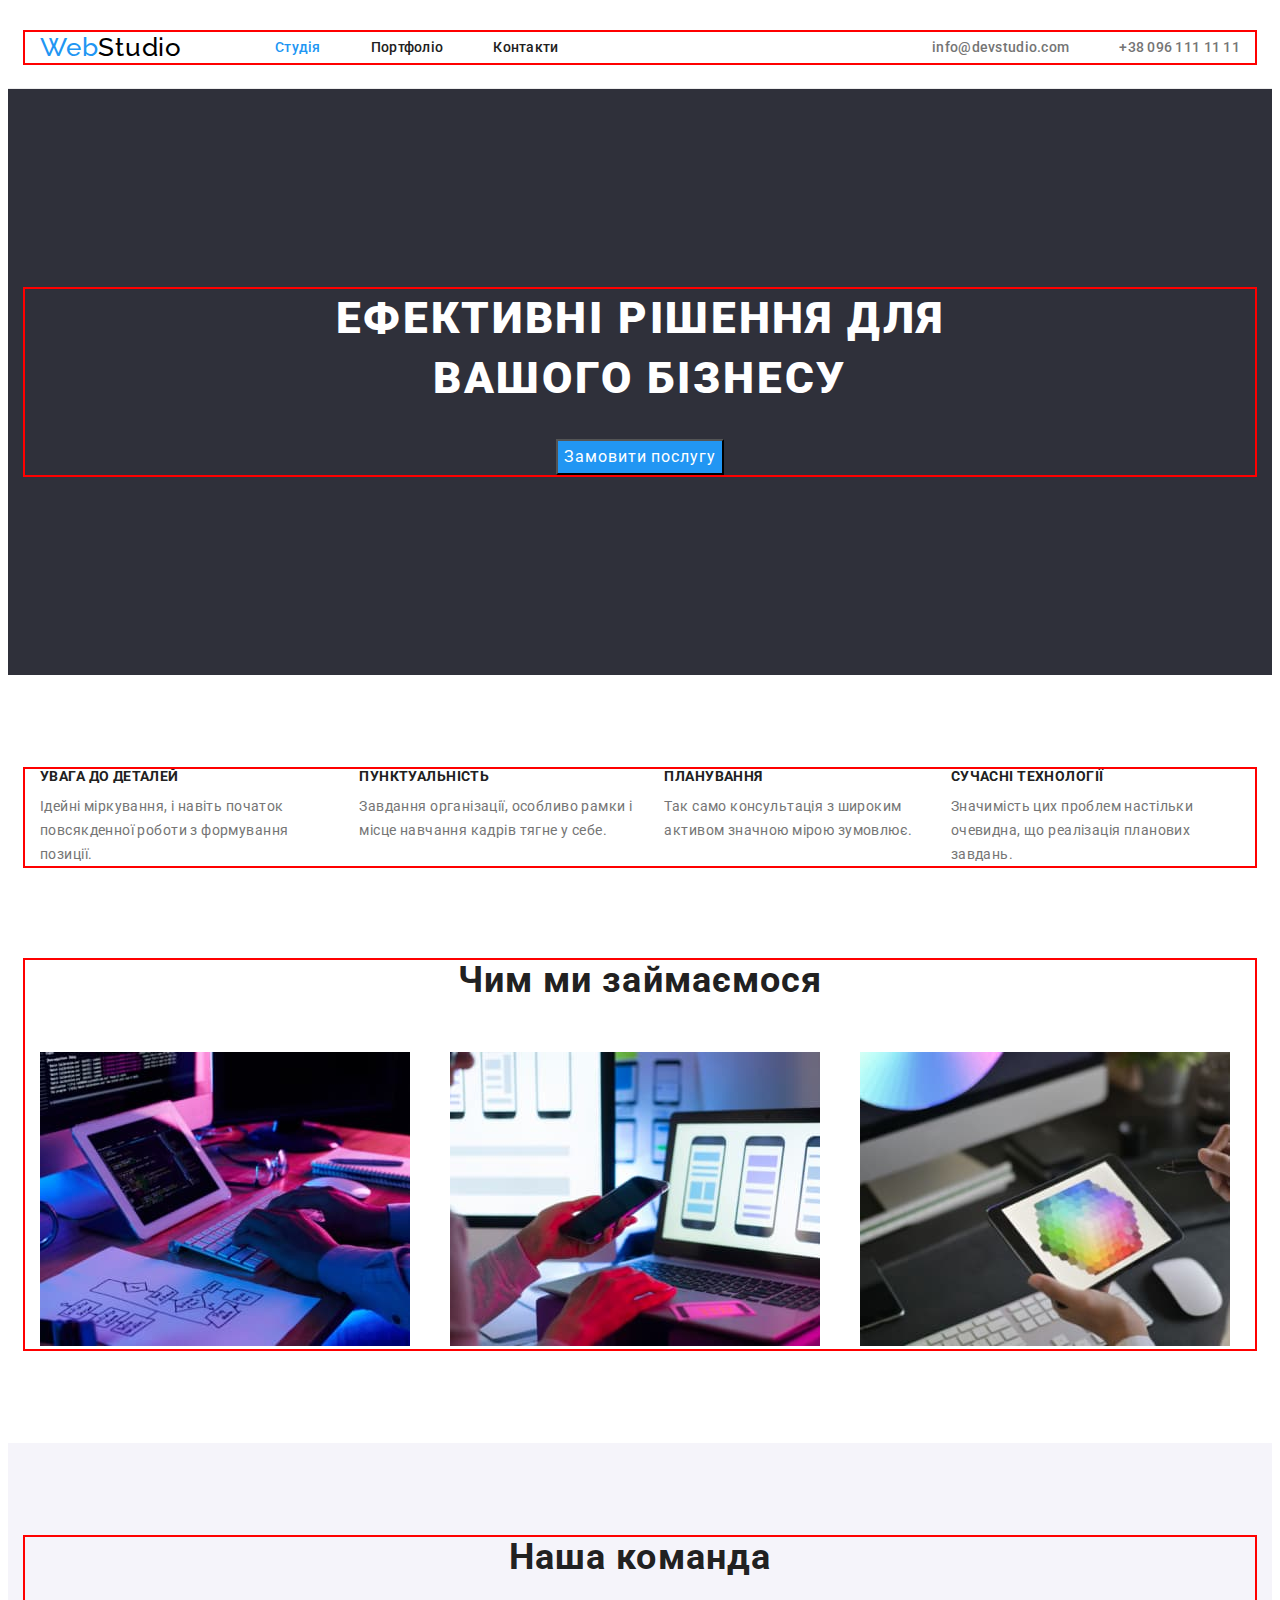
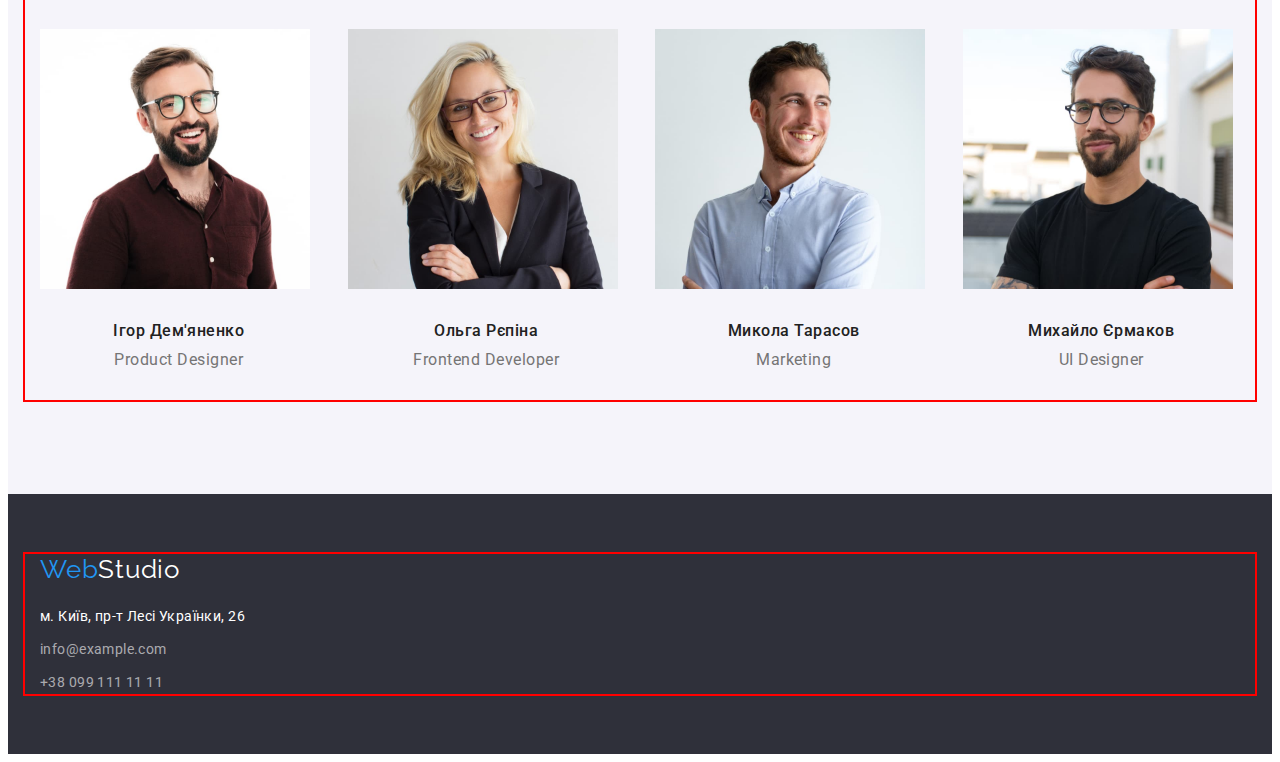
<file: index.html>
<!DOCTYPE html>
<html lang="uk">
  <head>
    <meta charset="UTF-8" />
    <meta http-equiv="X-UA-Compatible" content="IE=edge" />
    <meta name="viewport" content="width=device-width, initial-scale=1.0" />
    <title>WebStudio</title>
    <link rel="preconnect" href="https://fonts.googleapis.com" />
    <link rel="preconnect" href="https://fonts.gstatic.com" crossorigin />
    <link
      href="https://fonts.googleapis.com/css2?family=Raleway:wght@700&family=Roboto:wght@400;500;700;900&display=swap"
      rel="stylesheet"
    />
    <link
      rel="stylesheet"
      href="https://cdnjs.cloudflare.com/ajax/libs/modern-normalize/1.1.0/modern-normalize.min.css"
      integrity="sha512-wpPYUAdjBVSE4KJnH1VR1HeZfpl1ub8YT/NKx4PuQ5NmX2tKuGu6U/JRp5y+Y8XG2tV+wKQpNHVUX03MfMFn9Q=="
      crossorigin="anonymous"
      referrerpolicy="no-referrer"
    />
    <link rel="stylesheet" href="./css/styles.css" />
  </head>
  <body>
    <header class="header">
      <div class="container header-container">
        <nav class="header-nav">
          <a class="header-link link" href=""> <span class="web">Web</span><span class="studio">Studio</span></a>
          <ul class="header-list list">
            <li class="header-item"><a class="header-link link current" href="">Студія</a></li>
            <li class="header-item">
              <a class="header-link link" href="./portfolio.html">Портфоліо</a>
            </li>
            <li class="header-item"><a class="header-link link" href="">Контакти</a></li>
          </ul>
        </nav>
        <ul class="header-list-contact list">
          <li class="header-item">
            <a class="header-contact link" href="mailto:info@devstudio.com">info@devstudio.com</a>
          </li>
          <li class="header-item">
            <a class="header-contact link" href="tel:+380961111111">+38 096 111 11 11</a>
          </li>
        </ul>
      </div>
    </header>
    <main>
      <section class="hero section">
        <div class="container">
          <h1 class="hero-title">Ефективні рішення для вашого бізнесу</h1>
          <button class="hero-btn" type="button">Замовити послугу</button>
        </div>
      </section>

      <section class="adventage section">
        <h2 class="visually-hidden">Нвші переваги</h2>
        <div class="container">
          <ul class="adventage-list list">
            <li class="adventage-item">
              <h3 class="adventage-title">Увага до деталей</h3>
              <p class="adventage-text">
                Ідейні міркування, і навіть початок повсякденної роботи з формування позиції.
              </p>
            </li>
            <li class="adventage-item">
              <h3 class="adventage-title">Пунктуальність</h3>
              <p class="adventage-text">Завдання організації, особливо рамки і місце навчання кадрів тягне у себе.</p>
            </li>
            <li class="adventage-item">
              <h3 class="adventage-title">Планування</h3>
              <p class="adventage-text">Так само консультація з широким активом значною мірою зумовлює.</p>
            </li>
            <li class="adventage-item">
              <h3 class="adventage-title">Сучасні технології</h3>
              <p class="adventage-text">Значимість цих проблем настільки очевидна, що реалізація планових завдань.</p>
            </li>
          </ul>
        </div>
      </section>
      <section class="activity section">
        <div class="container">
          <h2 class="activity-title">Чим ми займаємося</h2>
          <ul class="activity-list list">
            <li class="activity-item"><img src="./img/box1.jpg" width="370" height="294" alt="Верстка сайтів" /></li>
            <li class="activity-item"><img src="./img/box2.jpg" width="370" height="294" alt="Додатки" /></li>
            <li class="activity-item"><img src="./img/box3.jpg" width="370" height="294" alt="Дизайн" /></li>
          </ul>
        </div>
      </section>
      <section class="team section">
        <div class="container">
          <h2 class="team-title">Наша команда</h2>
          <ul class="team-list list">
            <li class="team-item">
              <img src="./img/igor.jpg" width="270" height="260" alt="Ігор Демяненко" />
              <div class="team-content">
                <h3 class="team-after-title">Ігор Дем'яненко</h3>
                <p class="team-text">Product Designer</p>
              </div>
            </li>
            <li class="team-item">
              <img src="./img/olga.jpg" width="270" height="260" alt="Ольга Репіна" />
              <div class="team-content">
                <h3 class="team-after-title">Ольга Рєпіна</h3>
                <p class="team-text">Frontend Developer</p>
              </div>
            </li>
            <li class="team-item">
              <img src="./img/mykola.jpg" width="270" height="260" alt="Микола Тарасов" />
              <div class="team-content">
                <h3 class="team-after-title">Микола Тарасов</h3>
                <p class="team-text">Marketing</p>
              </div>
            </li>
            <li class="team-item">
              <img src="./img/myhailo.jpg" width="270" height="260" alt="Михайло Єрмаков" />
              <div class="team-content">
                <h3 class="team-after-title">Михайло Єрмаков</h3>
                <p class="team-text">UI Designer</p>
              </div>
            </li>
          </ul>
        </div>
      </section>
      <footer class="footer">
        <div class="container">
          <a class="link" href=""><span class="footer-web">Web</span><span class="footer-studio">Studio</span> </a>
          <address class="footer-address">
            <ul class="footer-list list">
              <li>
                <a
                  class="footer-link-address link"
                  href="https://goo.gl/maps/Li4SvTCrHDGnHZMXA"
                  target="_blank"
                  rel="noopener noreferrer"
                  >м. Київ, пр-т Лесі Українки, 26</a
                >
              </li>
              <li class="footer-item">
                <a class="footer-link mail link" href="mailto:info@example.com">info@example.com</a>
              </li>
              <li class="footer-item">
                <a class="footer-link tel link" href="tel:+380991111111">+38 099 111 11 11</a>
              </li>
            </ul>
          </address>
        </div>
      </footer>
    </main>
  </body>
</html>
</file>
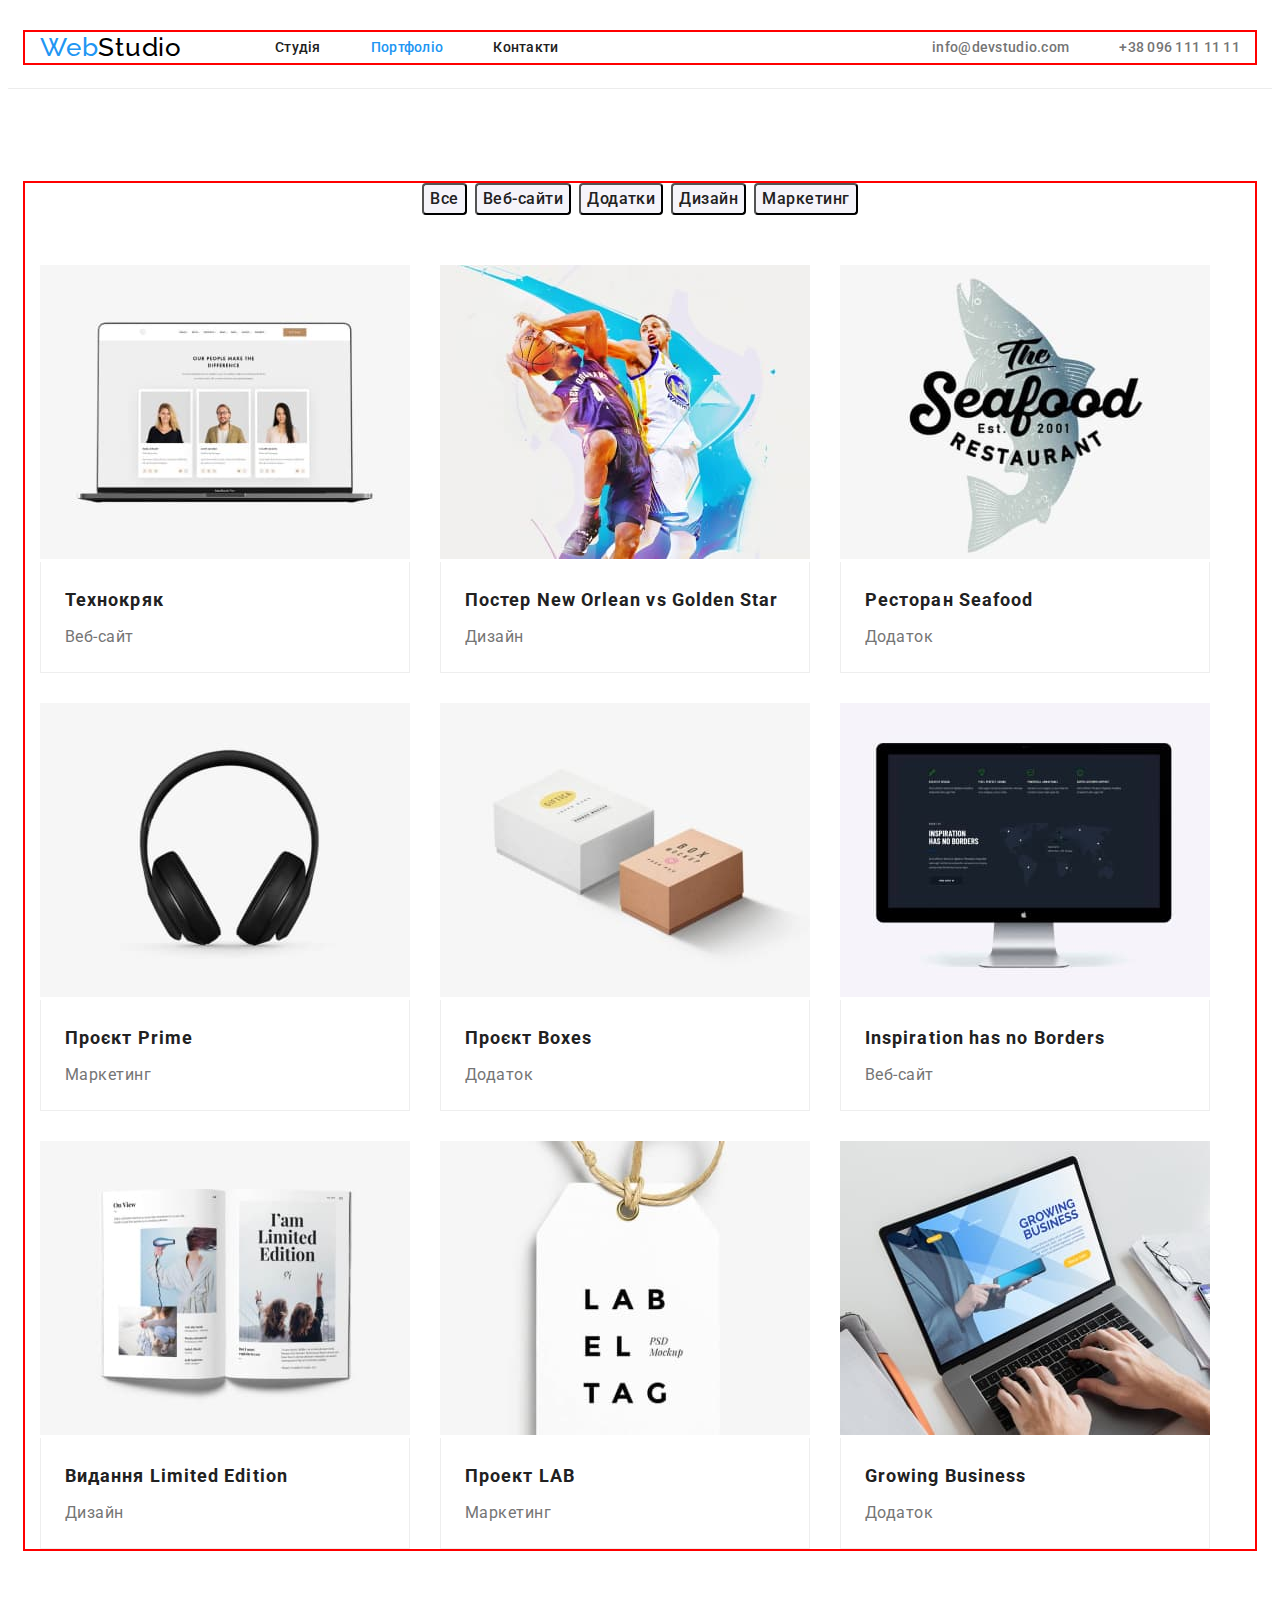
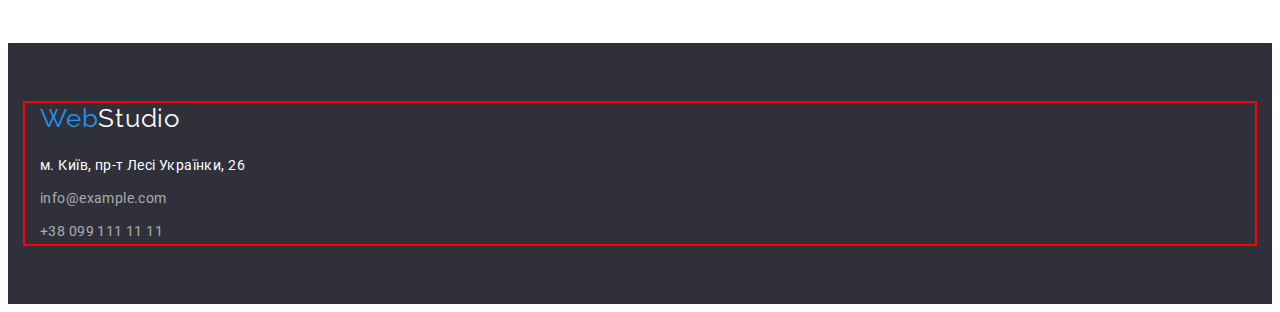
<file: portfolio.html>
<!DOCTYPE html>
<html lang="uk">
  <head>
    <meta charset="UTF-8" />
    <meta http-equiv="X-UA-Compatible" content="IE=edge" />
    <meta name="viewport" content="width=device-width, initial-scale=1.0" />
    <title>Portfolio</title>
    <link rel="preconnect" href="https://fonts.googleapis.com" />
    <link rel="preconnect" href="https://fonts.gstatic.com" crossorigin />
    <link
      href="https://fonts.googleapis.com/css2?family=Raleway:wght@700&family=Roboto:wght@400;500;700;900&display=swap"
      rel="stylesheet"
    />
    <link
      rel="stylesheet"
      href="https://cdnjs.cloudflare.com/ajax/libs/modern-normalize/1.1.0/modern-normalize.min.css"
      integrity="sha512-wpPYUAdjBVSE4KJnH1VR1HeZfpl1ub8YT/NKx4PuQ5NmX2tKuGu6U/JRp5y+Y8XG2tV+wKQpNHVUX03MfMFn9Q=="
      crossorigin="anonymous"
      referrerpolicy="no-referrer"
    />
    <link rel="stylesheet" href="./css/styles.css" />
  </head>
  <body>
    <header class="header">
      <div class="container header-container">
        <nav class="header-nav">
          <a class="header-link link" href=""> <span class="web">Web</span><span class="studio">Studio</span></a>
          <ul class="header-list list">
            <li class="header-item"><a class="header-link link" href="./index.html">Студія</a></li>
            <li class="header-item">
              <a class="header-link link current" href="./portfolio.html">Портфоліо</a>
            </li>
            <li class="header-item"><a class="header-link link" href="">Контакти</a></li>
          </ul>
        </nav>
        <ul class="header-list-contact list">
          <li class="header-item">
            <a class="header-contact link" href="mailto:info@devstudio.com">info@devstudio.com</a>
          </li>
          <li class="header-item">
            <a class="header-contact link" href="tel:+380961111111">+38 096 111 11 11</a>
          </li>
        </ul>
      </div>
    </header>
    <main>
      <section class="project section">
        <div class="container">
          <ul class="project-btn-list">
            <li class="project-btn-item list">
              <button class="project-btn" type="button">Все</button>
            </li>
            <li class="project-btn-item list">
              <button class="project-btn" type="button">Веб-сайти</button>
            </li>
            <li class="project-btn-item list">
              <button class="project-btn" type="button">Додатки</button>
            </li>
            <li class="project-btn-item list">
              <button class="project-btn" type="button">Дизайн</button>
            </li>
            <li class="project-btn-item list">
              <button class="project-btn" type="button">Маркетинг</button>
            </li>
          </ul>
          <h1 class="visually-hidden">Проекти</h1>
          <ul class="project-list list">
            <li class="project-item">
              <img src="./img/tehnokriak.jpg" width="370" height="294" alt="Технокряк" />
              <div class="project-content">
                <h2 class="project-title">Технокряк</h2>
                <p class="project-text">Веб-сайт</p>
              </div>
            </li>
            <li class="project-item">
              <img src="./img/poster.jpg" width="370" height="294" alt="Постер" />
              <div class="project-content">
                <h2 class="project-title">Постер New Orlean vs Golden Star</h2>
                <p class="project-text">Дизайн</p>
              </div>
            </li>
            <li class="project-item">
              <img src="./img/seafood.jpg" width="370" height="294" alt="Ресторан" />
              <div class="project-content">
                <h2 class="project-title">Ресторан Seafood</h2>
                <p class="project-text">Додаток</p>
              </div>
            </li>
            <li class="project-item">
              <img src="./img/prime.jpg" width="370" height="294" alt="Прайм" />
              <div class="project-content">
                <h2 class="project-title">Проєкт Prime</h2>
                <p class="project-text">Маркетинг</p>
              </div>
            </li>
            <li class="project-item">
              <img src="./img/boxes.jpg" width="370" height="294" alt="Проект бокс" />
              <div class="project-content">
                <h2 class="project-title">Проєкт Boxes</h2>
                <p class="project-text">Додаток</p>
              </div>
            </li>
            <li class="project-item">
              <img src="./img/inspiration.jpg" width="370" height="294" alt="Натхнення без меж" />
              <div class="project-content">
                <h2 class="project-title">Inspiration has no Borders</h2>
                <p class="project-text">Веб-сайт</p>
              </div>
            </li>
            <li class="project-item">
              <img src="./img/edition.jpg" width="370" height="294" alt="Обмежене видання" />
              <div class="project-content">
                <h2 class="project-title">Видання Limited Edition</h2>
                <p class="project-text">Дизайн</p>
              </div>
            </li>
            <li class="project-item">
              <img src="./img/lab.jpg" width="370" height="294" alt="Лаб" />
              <div class="project-content">
                <h2 class="project-title">Проект LAB</h2>
                <p class="project-text">Маркетинг</p>
              </div>
            </li>
            <li class="project-item">
              <img src="./img/business.jpg" width="370" height="294" alt="Зростання бізнесу" />
              <div class="project-content">
                <h2 class="project-title">Growing Business</h2>
                <p class="project-text">Додаток</p>
              </div>
            </li>
          </ul>
        </div>
      </section>
    </main>
    <footer class="footer">
      <div class="container">
        <a class="link" href=""><span class="footer-web">Web</span><span class="footer-studio">Studio</span> </a>
        <address class="footer-address">
          <ul class="footer-list list">
            <li>
              <a
                class="footer-link-address link"
                href="https://goo.gl/maps/Li4SvTCrHDGnHZMXA"
                target="_blank"
                rel="noopener noreferrer"
                >м. Київ, пр-т Лесі Українки, 26</a
              >
            </li>
            <li class="footer-item">
              <a class="footer-link mail link" href="mailto:info@example.com">info@example.com</a>
            </li>
            <li class="footer-item">
              <a class="footer-link tel link" href="tel:+380991111111">+38 099 111 11 11</a>
            </li>
          </ul>
        </address>
      </div>
    </footer>
  </body>
</html>
</file>
<file: css/styles.css>
:root {
  --accent-color: #2196f3;
  --title-color: #212121;
  --main-text-color: #757575;
  --btn-background-color: #2196f3;
  --background-color: #2f303a;
  --btn-accent-color: #ffffff;
  --main-font: 'Roboto', sans-serif;
}

p,
h1,
h2,
h3,
h4,
h5,
h6 {
  margin: 0;
}
ul {
  margin: 0;
  padding-left: 0;
}

body {
  font-family: var(--main-font);
  color: var(--text-color);
  font-size: 14px;
}
.container {
  width: 1200px;
  padding-left: 15px;
  padding-right: 15px;
  margin-left: auto;
  margin-right: auto;
  outline: 2px solid red;
}

.list {
  list-style: none;
}

.link {
  text-decoration: none;
}

.visually-hidden {
  position: absolute;
  white-space: nowrap;
  width: 1px;
  height: 1px;
  overflow: hidden;
  border: 0;
  padding: 0;
  clip: rect(0 0 0 0);
  clip-path: inset(50%);
  margin: -1px;
}
.section {
  padding-top: 94px;
  padding-bottom: 94px;
}
/* ----------------HEADER------------- */
.header {
  padding-top: 24px;
  padding-bottom: 25px;
  border-bottom: 1px solid #ececec;
}

.web {
  font-family: 'Raleway', sans-serif;
  font-size: 26px;
  letter-spacing: 0.03em;
  line-height: 1.19;
  color: var(--accent-color);
}

.studio {
  font-family: 'Raleway', sans-serif;
  font-size: 26px;
  letter-spacing: 0.03em;
  line-height: 1.19;
  color: #000000;
}
.header-container {
  display: flex;
  align-items: center;
}
.header-nav {
  display: flex;
  align-items: center;
}
.header-item:not(:last-child) {
  margin-right: 50px;
}

.header-list-contact {
  display: flex;
  margin-left: auto;
}

.header-contact:not(:last-child) {
  margin-right: 5px;
}

.header-list {
  display: flex;
  margin-left: 93px;
}

.header-link {
  font-weight: 500;
  line-height: 1.14;
  letter-spacing: 0.02em;
  color: var(--title-color);
}
.header-link:hover,
.header-link:focus {
  color: var(--accent-color);
}

.header-link.current {
  color: var(--accent-color);
}

.header-contact {
  font-weight: 500;
  line-height: 1.14;
  letter-spacing: 0.02em;
  color: var(--main-text-color);
}
.header-contact:hover,
.header-contact:focus {
  color: var(--accent-color);
}

/* ----------------HERO------------- */
.hero {
  background-color: var(--background-color);
  padding: 200px 0;
}
.hero-title {
  font-weight: 900;
  font-size: 44px;
  line-height: 1.36;
  letter-spacing: 0.06em;
  text-transform: uppercase;
  color: var(--btn-accent-color);

  max-width: 696px;
  text-align: center;
  margin: 0 auto;
  margin-bottom: 30px;
}

.hero-btn {
  font-family: 'Roboto', sans-serif;
  font-size: 16px;
  line-height: 1.88;
  letter-spacing: 0.06em;
  color: var(--btn-accent-color);
  cursor: pointer;
  background: var(--btn-background-color);
  margin: 0 auto;
  display: block;
}

/* ----------------ADVENTAGE------------- */
.adventage-list {
  display: flex;
}
.adventage-item:not(:last-child) {
  margin-right: 30px;
}
.adventage-title {
  font-size: 14px;
  letter-spacing: 0.03em;
  line-height: 1.14;
  font-weight: 700;
  text-transform: uppercase;
  color: var(--title-color);
  margin-bottom: 10px;
}

.adventage-text {
  line-height: 1.71;
  letter-spacing: 0.03em;
  color: var(--main-text-color);
  /* max-width: 270px; */
}

/* ----------------ACTIVITY------------- */

.activity-list {
  display: flex;
  column-gap: 30px;
}
.activity {
  padding-top: 0;
}

.activity-item {
  width: calc((100% - 60px) / 3);
}
.activity-item {
  display: block;
  max-width: 100%;
  height: auto;
}

.activity-title {
  font-size: 36px;
  letter-spacing: 0.03em;
  line-height: 1.16;
  font-weight: 700;
  color: var(--title-color);
  margin-bottom: 50px;
  text-align: center;
}

/* ----------------TEAM------------- */
.team-list {
  display: flex;
  column-gap: 30px;
}

.team-item {
  width: calc((100% - 90px) / 4);
}

.team {
  background-color: #f5f4fa;
}
.team-title {
  font-size: 36px;
  letter-spacing: 0.03em;
  font-weight: 700;
  line-height: 1.16;
  color: var(--title-color);
  margin-bottom: 50px;
  text-align: center;
}

.team-content {
  padding-top: 30px;
  padding-bottom: 30px;
  text-align: center;
}

.team-after-title {
  font-weight: 500;
  font-size: 16px;
  letter-spacing: 0.03em;
  line-height: 1.18;
  color: var(--title-color);
  margin-bottom: 10px;
}

.team-text {
  font-size: 16px;
  letter-spacing: 0.03em;
  line-height: 1.18;
  color: var(--main-text-color);
}

/* ----------------FOOTER------------- */
.footer {
  background: var(--background-color);
  padding-top: 60px;
  padding-bottom: 60px;
}
.footer-address {
  margin-top: 20px;
}
.footer-web,
.footer-studio {
  font-family: 'Raleway', sans-serif;
  font-size: 26px;
  letter-spacing: 0.03em;
  line-height: 1.19;
  color: var(--accent-color);
}

.footer-studio {
  color: var(--btn-accent-color);
}
.footer-link-address {
  line-height: 1.71;
  letter-spacing: 0.03em;
  font-style: normal;
  color: var(--btn-accent-color);
}
.footer-item {
  margin-top: 9px;
}
.footer-link {
  line-height: 1.71;
  letter-spacing: 0.03em;
  font-style: normal;
  color: rgba(255, 255, 255, 0.6);
}

.footer-link:hover,
.footer-link:focus {
  color: var(--accent-color);
}

/* ----------------PORTFOLIO------------- */
.project-list {
  display: flex;
  flex-wrap: wrap;
}
.project-item {
  width: 370px;
  margin-right: 30px;
  margin-bottom: 30px;
}
.project-item:nth-child(3n) {
  margin-right: 0;
}

.project-item:nth-last-child(-n + 3) {
  margin-bottom: 0;
}
.project-content {
  padding: 20px 24px;
  border-right: 1px solid #eeeeee;
  border-bottom: 1px solid #eeeeee;
  border-left: 1px solid #eeeeee;
}
.project-btn-list {
  display: flex;
  column-gap: 8px;
  justify-content: center;
  margin-bottom: 50px;
}

.project-btn {
  font-family: 'Roboto', sans-serif;
  font-weight: 500;
  font-size: 16px;
  line-height: 1.62;
  letter-spacing: 0.03em;
  background-color: #f5f4fa;
  border-radius: 4px;
  cursor: pointer;
  color: var(--title-color);
}

.project-btn:hover,
.project-btn:focus {
  background-color: var(--btn-background-color);
  color: var(--btn-accent-color);
}

.project-title {
  font-size: 18px;
  font-weight: 700;
  line-height: 2;
  letter-spacing: 0.06em;
  color: var(--title-color);
  margin-bottom: 4px;
}

.project-text {
  font-size: 16px;
  letter-spacing: 0.03em;
  color: var(--main-text-color);
  line-height: 1.88;
}
</file>
